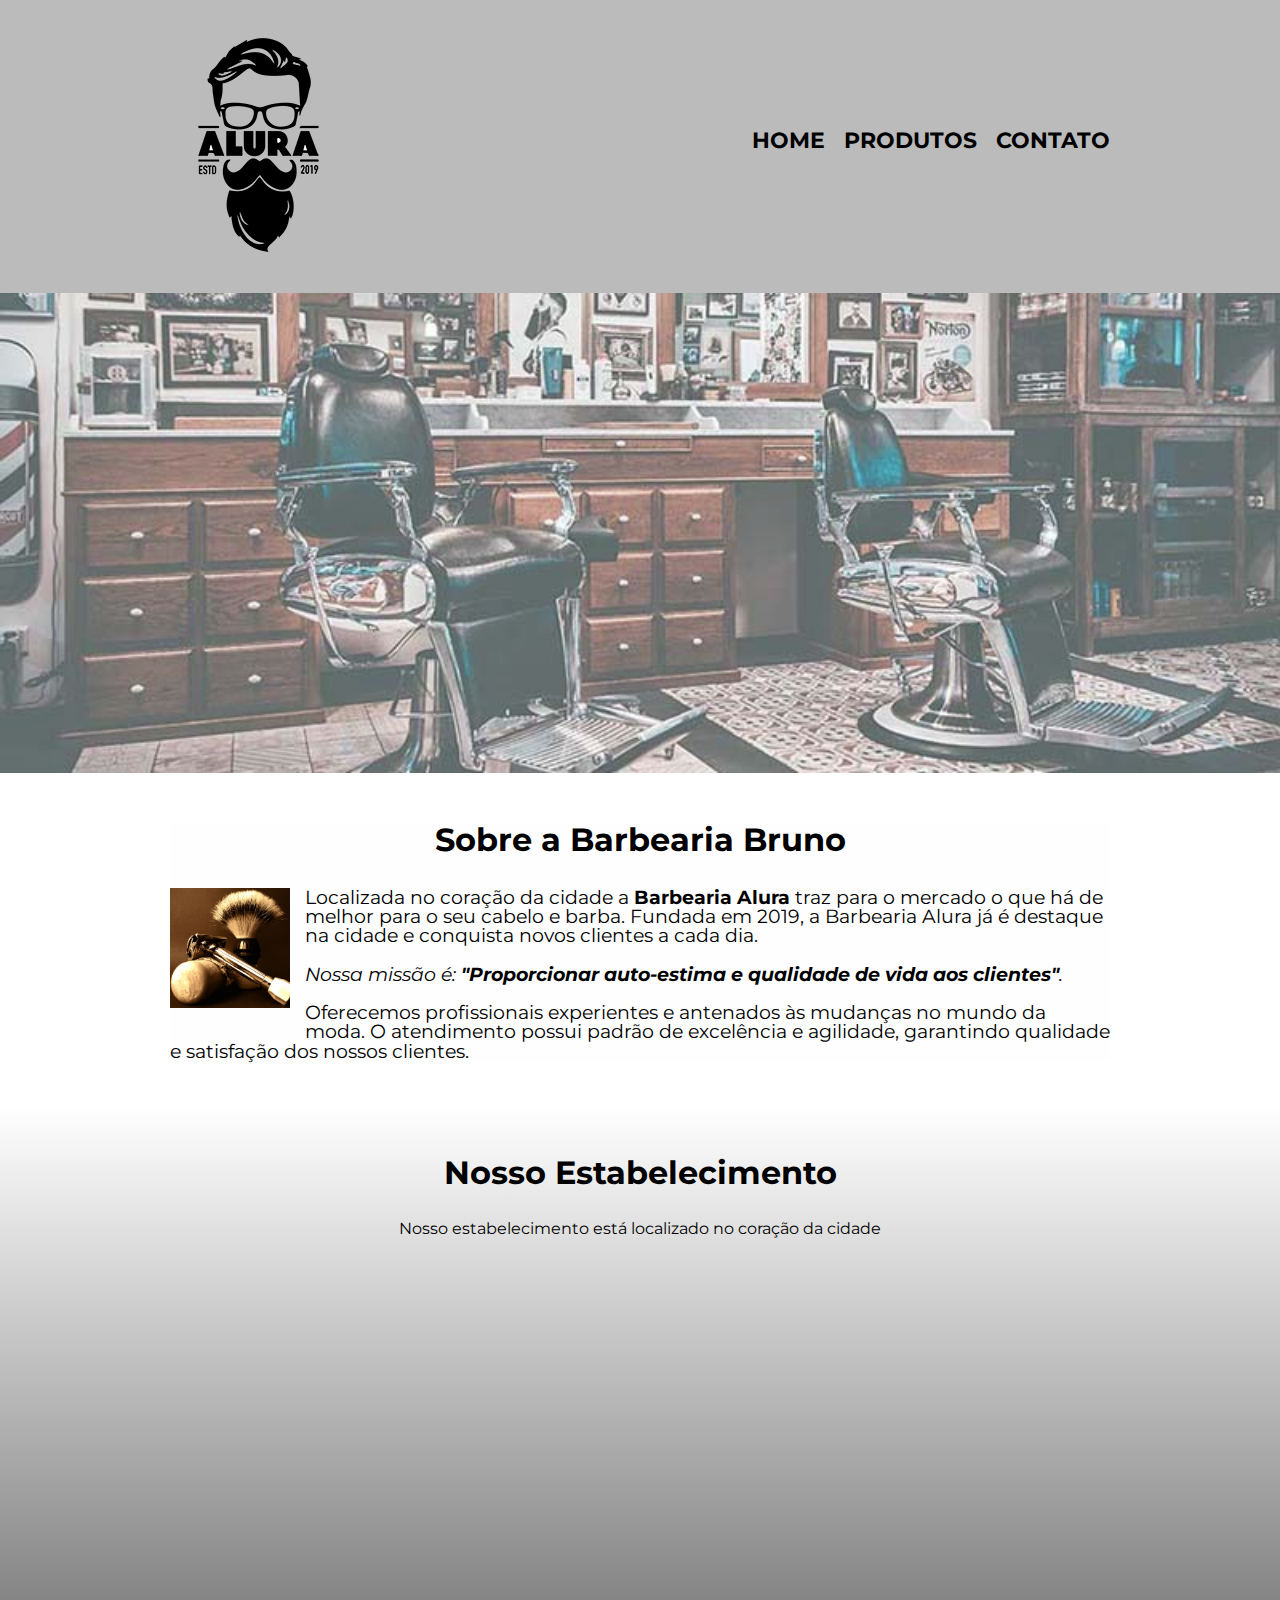
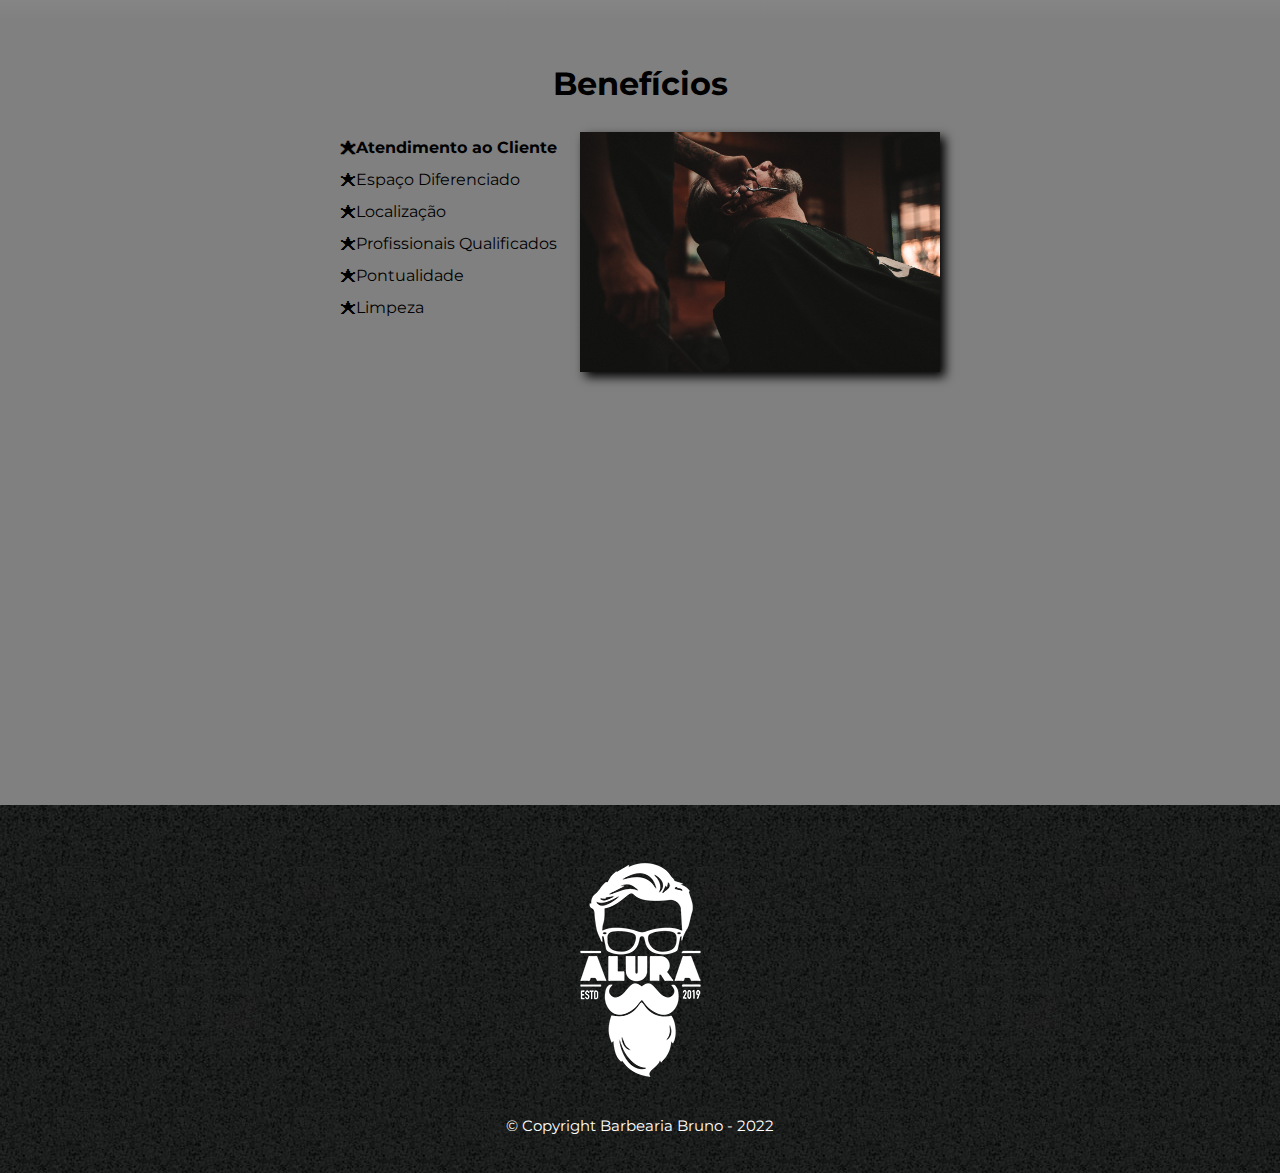
<file: index.html>
<!DOCTYPE html>
<html lang="pt-br">
    <head>
        <meta charset="UTF-8">
        <meta name="viewport" content="width=device-width">
        <title>Barbearia Alura - Bruno</title>
        <link rel="stylesheet" href="reset.css">
        <link rel="stylesheet" href="style.css">
        <link rel="preconnect" href="https://fonts.googleapis.com">
        <link rel="preconnect" href="https://fonts.gstatic.com" crossorigin>
        <link href="https://fonts.googleapis.com/css2?family=Montserrat&display=swap" rel="stylesheet">
    </head>
<!-- comentário kkkkk-->
    <body>
        <header>
            <div class="caixa">
                <h1><img src="logo.png"></h1>
                <nav>
                    <ul>
                        <li><a href="index.html">Home</a></li>
                        <li><a href="produtos.html">Produtos</a></li>
                        <li><a href="contato.html">Contato</a></li>
                    </ul>
                </nav>
            </div>
        </header>

        <img class="banner" src="banner.jpg">
        <main>
            <section class="principal">
                <h2 class="titulo-principal">Sobre a Barbearia Bruno</h2>

                <img class="utensilios" src="utensilios.jpg" alt="imagem de utensilios de barbearia">

                <p>Localizada no coração da cidade a <strong>Barbearia Alura</strong> traz para o mercado o que há de melhor para o seu cabelo e barba. 
                Fundada em 2019, a Barbearia Alura já é destaque na cidade e conquista novos clientes a cada dia.</p>

                <p><em>Nossa missão é: <strong>"Proporcionar auto-estima e qualidade de vida aos clientes"</strong>.</em></p>

                <p>Oferecemos profissionais experientes e antenados às mudanças no mundo da moda. 
                O atendimento possui padrão de excelência e agilidade, garantindo qualidade e satisfação dos nossos clientes.</p>
            </section>

            <section class="mapa">
                <h3 class="titulo-principal">Nosso Estabelecimento</h3>
                <p>Nosso estabelecimento está localizado no coração da cidade</p>
                <div class="mapa-conteudo">
                    <iframe src="https://www.google.com/maps/embed?pb=!1m18!1m12!1m3!1d12570.37241553891!2d-46.66709095586518!3d-23.56437258145071!2m3!1f0!2f0!3f0!3m2!1i1024!2i768!4f13.1!3m3!1m2!1s0x94ce59541c6c79c3%3A0x36b90a85f0f8cb33!2sGrupo%20Alura!5e0!3m2!1spt-BR!2sbr!4v1659955542728!5m2!1spt-BR!2sbr" width="100%" height="300" style="border:0;" allowfullscreen="" loading="lazy" referrerpolicy="no-referrer-when-downgrade"></iframe>
                </div>
            </section>

            <section class="beneficios">
                <h3 class="titulo-principal">Benefícios</h3>

                <div class="conteudo-benef">
                    <ul class="lista-benef">
                        <li class="itens">Atendimento ao Cliente</li>
                        <li class="itens">Espaço Diferenciado</li>
                        <li class="itens">Localização</li>
                        <li class="itens">Profissionais Qualificados</li>
                        <li class="itens">Pontualidade</li>
                        <li class="itens">Limpeza</li>
                    </ul><img src="beneficios.jpg" class="imagembeneficios">
                </div>
                <div class="video">
                    <iframe width="100%" height="315" src="https://www.youtube.com/embed/wcVVXUV0YUY" frameborder="0" allow="accelerometer; autoplay; encrypted-media; gyroscope; picture-in-picture" allowfullscreen></iframe>
                </div>
            </section>
        </main>

        <footer>
            <img id="footer-img" src="logo-branco.png" alt="logo branco">
            <p class="copyright">&#169; Copyright Barbearia Bruno - 2022</p>
        </footer>
      
    </body>

</html>
</file>
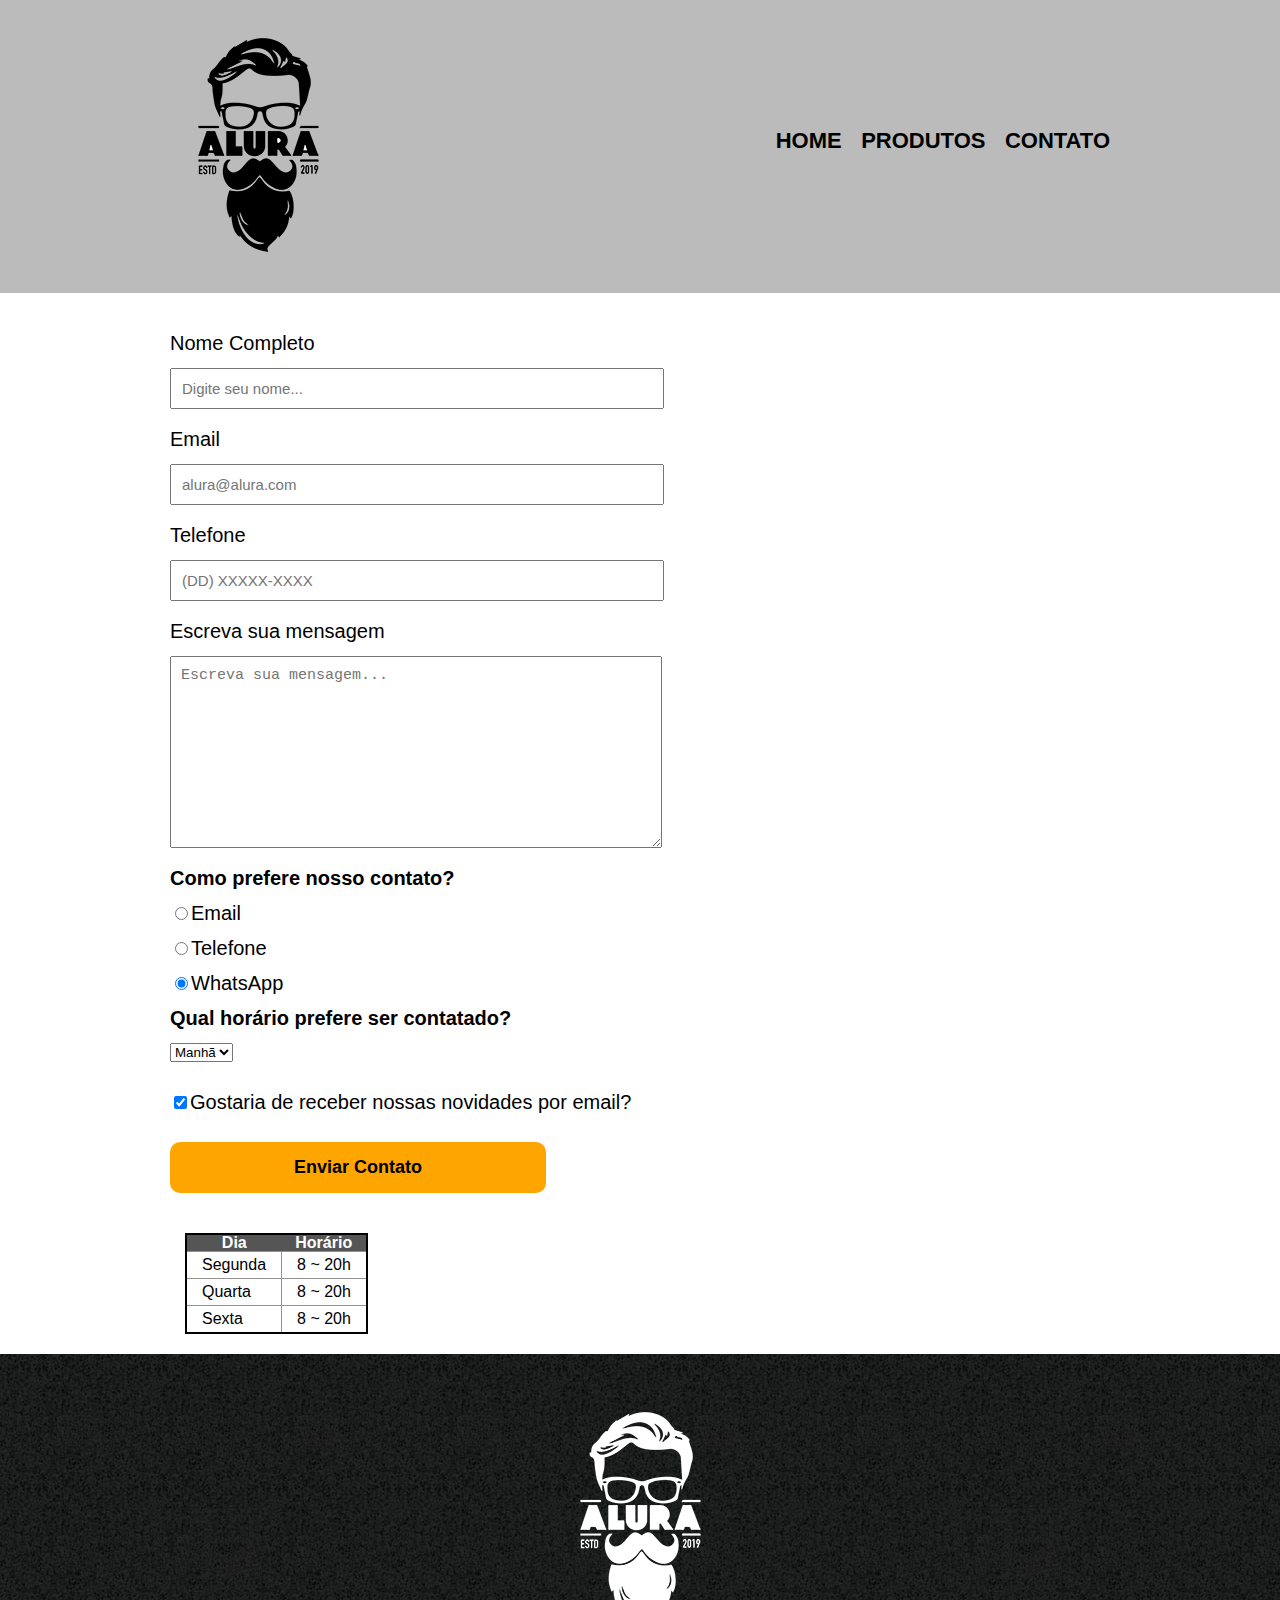
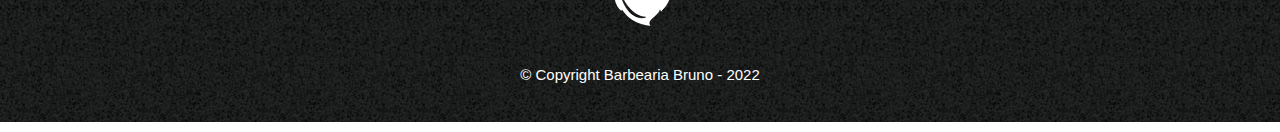
<file: contato.html>
<!DOCTYPE html>
<html>
    <head>
        <meta charset="UTF-8">
        <meta name="viewport" content="width=device-width">
        <title>Contato Barbearia Bruno</title>
        <link rel="stylesheet" href="reset.css">
        <link rel="stylesheet" href="style.css">
    </head>
    <body>
        <header>
            <div class="caixa">
                <h1><img src="logo.png" alt="logo da barbearia"></h1>
                <nav>
                    <ul>
                        <li><a href="index.html">Home</a></li>
                        <li><a href="produtos.html">Produtos</a></li>
                        <li><a href="contato.html">Contato</a></li>
                    </ul>
                </nav>
            </div>
        </header>

        <main class="main-contato">
            <form>
                <label for="nome-sobrenome">Nome Completo</label>
                <input type="text" id="nome-sobrenome" class="input-padrao" required placeholder="Digite seu nome...">

                <label for="email">Email</label>
                <input type="email" id="email" class="input-padrao" required placeholder="alura@alura.com">

                <label for="telefone">Telefone</label>
                <input type="tel" id="telefone" class="input-padrao" required placeholder="(DD) XXXXX-XXXX">

                <label for="mensagem">Escreva sua mensagem</label>
                <textarea id="mensagem" cols="30" rows="10" class="input-padrao" required placeholder="Escreva sua mensagem..."></textarea>

                <fieldset>
                    <legend>Como prefere nosso contato?</legend>
                    <label for="radio-email"><input type="radio" name="contato" id="radio-email">Email</label>
                    <label for="radio-telefone"><input type="radio" name="contato" id="radio-telefone">Telefone</label>
                    <label for="radio-wpp"><input type="radio" name="contato" id="radio-wpp" checked>WhatsApp</label>                   
                </fieldset>

                <fieldset>
                    <legend>Qual horário prefere ser contatado?</legend>
                    <select>
                        <option>Manhã</option>
                        <option>Tarde</option>
                        <option>Noite</option>
                    </select>
                </fieldset>

                <label class="checkbox"><input type="checkbox" checked>Gostaria de receber nossas novidades por email?</label>

                <input type="submit" value="Enviar Contato" class="enviar">
            </form>

            <table>
                <thead>
                    <tr>
                        <th>Dia</th>
                        <th>Horário</th>
                    </tr>
                </thead>
                <tbody>
                    <tr>
                        <td>Segunda</td>
                        <td>8 ~ 20h</td>
                    </tr>
                    <tr>
                        <td>Quarta</td>
                        <td>8 ~ 20h</td>
                    </tr>
                    <tr>
                        <td>Sexta</td>
                        <td>8 ~ 20h</td>
                    </tr>
                </tbody>
            </table>
            
        </main>

        <footer>
            <img id="footer-img" src="logo-branco.png" alt="logo branco" alt="logo da barbearia">
            <p class="copyright">&#169; Copyright Barbearia Bruno - 2022</p>
        </footer>
    </body>
</html>
</file>
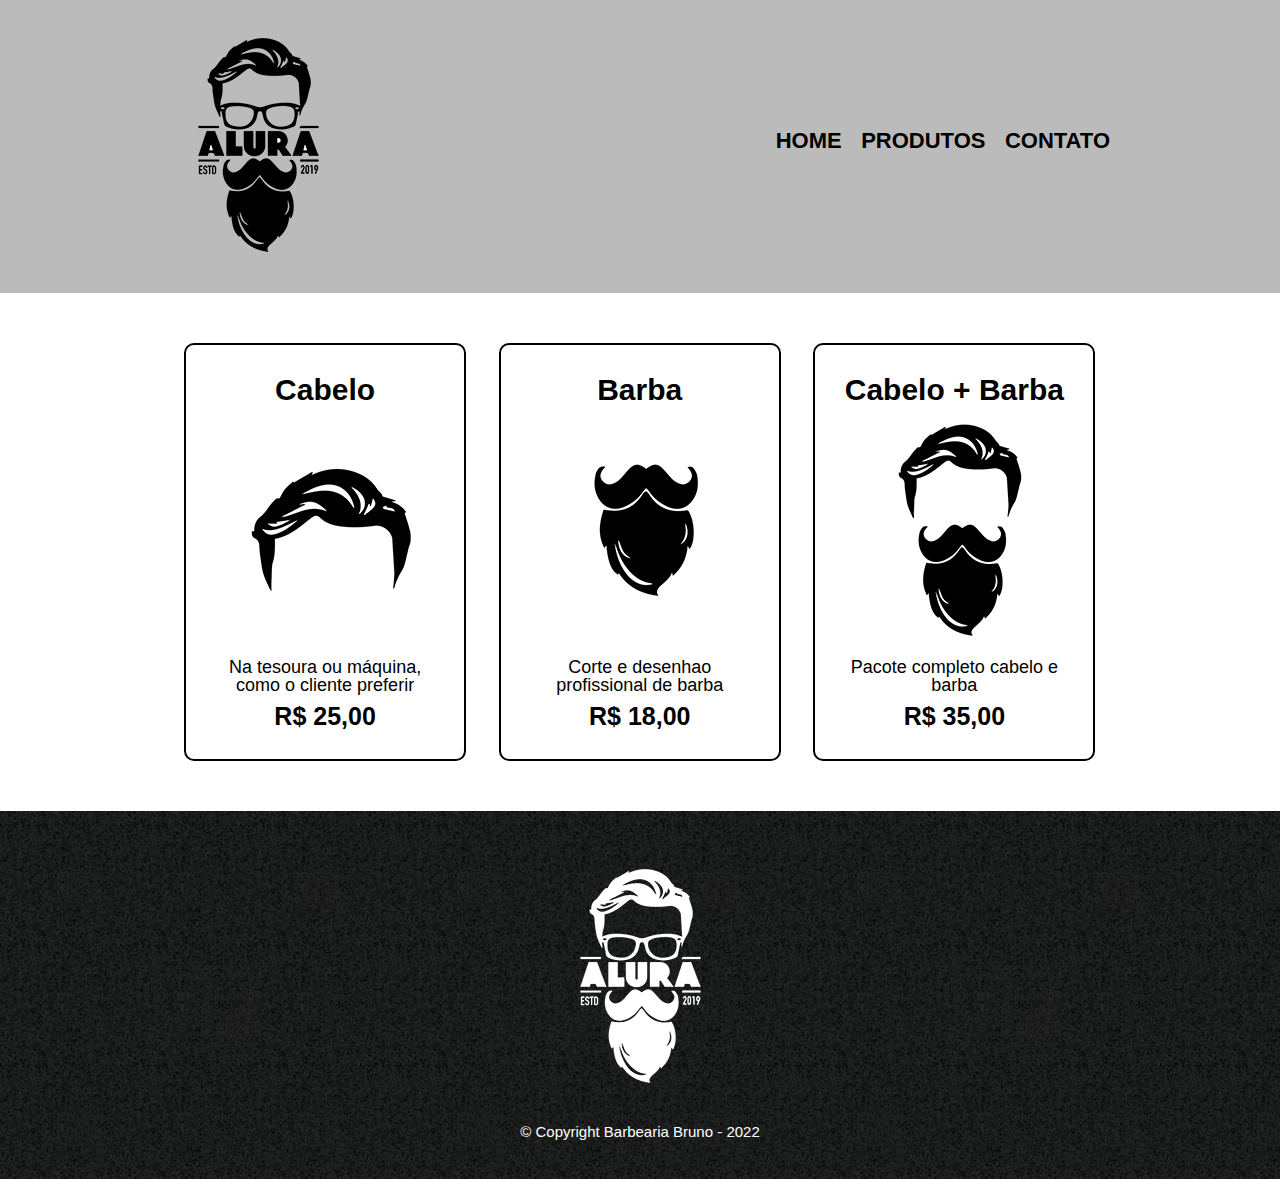
<file: produtos.html>
<!DOCTYPE html>
<html>
    <head>
        <meta charset="UTF-8">
        <meta name="viewport" content="width=device-width">
        <title>Produtos Barbearia Bruno</title>
        <link rel="stylesheet" href="reset.css">
        <link rel="stylesheet" href="style.css">
    </head>
    <body>
        <header>
            <div class="caixa">
                <h1><img src="logo.png"></h1>
                <nav>
                    <ul>
                        <li><a href="index.html">Home</a></li>
                        <li><a href="produtos.html">Produtos</a></li>
                        <li><a href="contato.html">Contato</a></li>
                    </ul>
                </nav>
            </div>
        </header>
<!-- ALterações -->
        <main>
            <ul class="produtos">
                <li>
                    <h2>Cabelo</h2>
                    <img src="cabelo.jpg">
                    <p>Na tesoura ou máquina, como o cliente preferir</p>
                    <p class="produto-preco">R$ 25,00</p>
                </li>
                <li>
                    <h2>Barba</h2>
                    <img src="barba.jpg">
                    <p>Corte e desenhao profissional de barba</p>
                    <p class="produto-preco">R$ 18,00</p>
                </li>
                <li>
                    <h2>Cabelo + Barba</h2>
                    <img src="cabelo+barba.jpg">
                    <p>Pacote completo cabelo e barba</p>
                    <p class="produto-preco">R$ 35,00</p>
                </li>
            </ul>
        </main>

        <footer>
            <img id="footer-img" src="logo-branco.png" alt="logo branco">
            <p class="copyright">&#169; Copyright Barbearia Bruno - 2022</p>
        </footer>
    </body>
</html>
</file>
<file: style.css>
html{
    font-family: 'Montserrat', sans-serif;
}

header{
    background: #BBBBBB;
    padding: 20px 0;
}

.caixa{
    position: relative;
    width: 940px;
    margin: 0 auto;
}  

nav{
    position: absolute;
    top: 110px;
    right: 0;
}

nav li{
    display: inline;
    margin: 0 0 0 15px;
}

nav a{
    text-transform: uppercase;
    color: #000000;
    font-weight: bold;
    font-size: 22px;
    text-decoration: none;
}

nav a:hover {
    color: #c78c19;
    text-decoration: underline;
}

.produtos{
    width: 940px;
    margin: 0 auto;
    padding: 50px 0;
}

.produtos li{
    display: inline-block;
    text-align: center;
    width: 30%;
    vertical-align: top;
    margin: 0 1.5%;
    padding: 30px 20px;
    box-sizing: border-box;
    border: 2px solid #000000;
    border-radius: 10px;
}

.produtos li:hover{
    border-color: #c78c19;

}

.produtos li:active{
    border-color: yellow;
    
}

.produtos li:hover h2{
    font-size: 34px;

}

h2{
    font-size: 30px;
    font-weight: bold;
}

.produto-preco{
    font-size: 25px;
    font-weight: bold;
    margin-top: 10px;
}

ul p{
    font-size: 18px;
}

footer {
    text-align: center;
    background: url(bg.jpg);
    padding: 40px 0;
}

.copyright{
    color: #FFFFFF;
    font-size: 15px;
    margin-top: 20px;
}

.main-contato{
    width: 940px;
    margin: 0 auto;
}

form {
    margin: 40px 0;
}

form label, form legend{
    display: block;
    margin-bottom: 15px;
    font-size: 20px;
}

.input-padrao{
    display: block;
    margin-bottom: 20px;
    font-size: 15px;
    padding: 10px 10px;
    width: 50%;
}

.checkbox{
    margin: 30px 0;
}

fieldset legend{
    font-weight: bold;
}

.enviar{
    width: 40%;
    padding: 15px 0;
    background-color: orange;
    color: #000000;
    font-weight: bold;
    font-size: 18px;
    border: none;
    border-radius: 10px;
    transition: 0.25s all;
    cursor: pointer;
}

.enviar:hover{
    background-color: yellow;
    transform: scale(1.05);
}

table{
    margin: 20px 15px;
    border: 2px #000000 solid;
}

thead{
    background-color: #555555;
    color: white;
    font-weight: bold;
}

    tr,td{
    padding: 5px 15px;
    border: 0.5px #959191 solid;
}

/* CSS da Home Page */

.banner{
    width: 100%;
    opacity: 75%;
}

.principal{
    background: #FEFEFE;
    width: 940px;
    margin: 3em auto;
}

.titulo-principal{
    text-align: center;
    font-size: 2em;
    margin-bottom: 1em;
    clear: left;
}

.principal p{
    margin: 0 0 1em;
    font-size: 1.2em;
}

.principal strong{
    text-align: bold;
}

.principal em{
    font-style: italic;
}


.utensilios{
    width: 120px;
    float: left;
    margin: 0 15px 15px 0;
}

.mapa{
    padding: 3em 0;
    background: linear-gradient(#FEFEFE , grey);
}

.mapa-conteudo{
    width: 940px;
    margin: 0 auto;
}

.mapa p{
    margin: 0 0 2em 0;
    text-align: center;
}

.beneficios{
    padding: 3em 0; 
    background: grey;
}

.conteudo-benef{
    margin: 1em auto;
    width: 600px;
    
}

.lista-benef{
    width: 40%;
    display: inline-block;
    vertical-align: top;
}

.itens{
    line-height: 2;
}

.itens::before{
    content: "🟊";
}

.itens:first-child{
    font-weight: bold;
}

.imagembeneficios{
    width: 60%;
    box-shadow: 5px 5px 10px #000000;
}

.video{
    margin: 2em auto;
    width: 600px;
}

@media screen and (max-width: 480px) {
    .caixa, .principal, .conteudo-benef, .mapa-conteudo, .video, .lista-benef, .imagembeneficios, .produtos, .main-contato{
        width: 90%;
        margin: 5% auto;
        padding: 0;
    }
    .produtos li{
        width: 100%;
        margin: 2.5% auto;
    }
    .input-padrao{
        width: 80%;
    }
    h2{
        font-size: 1.25em;
    }
    header nav{
        position: static;
    }

    h1{
        text-align: center;
    }   
    
    #footer-img{
        width: 20%;
    }
}
</file>
